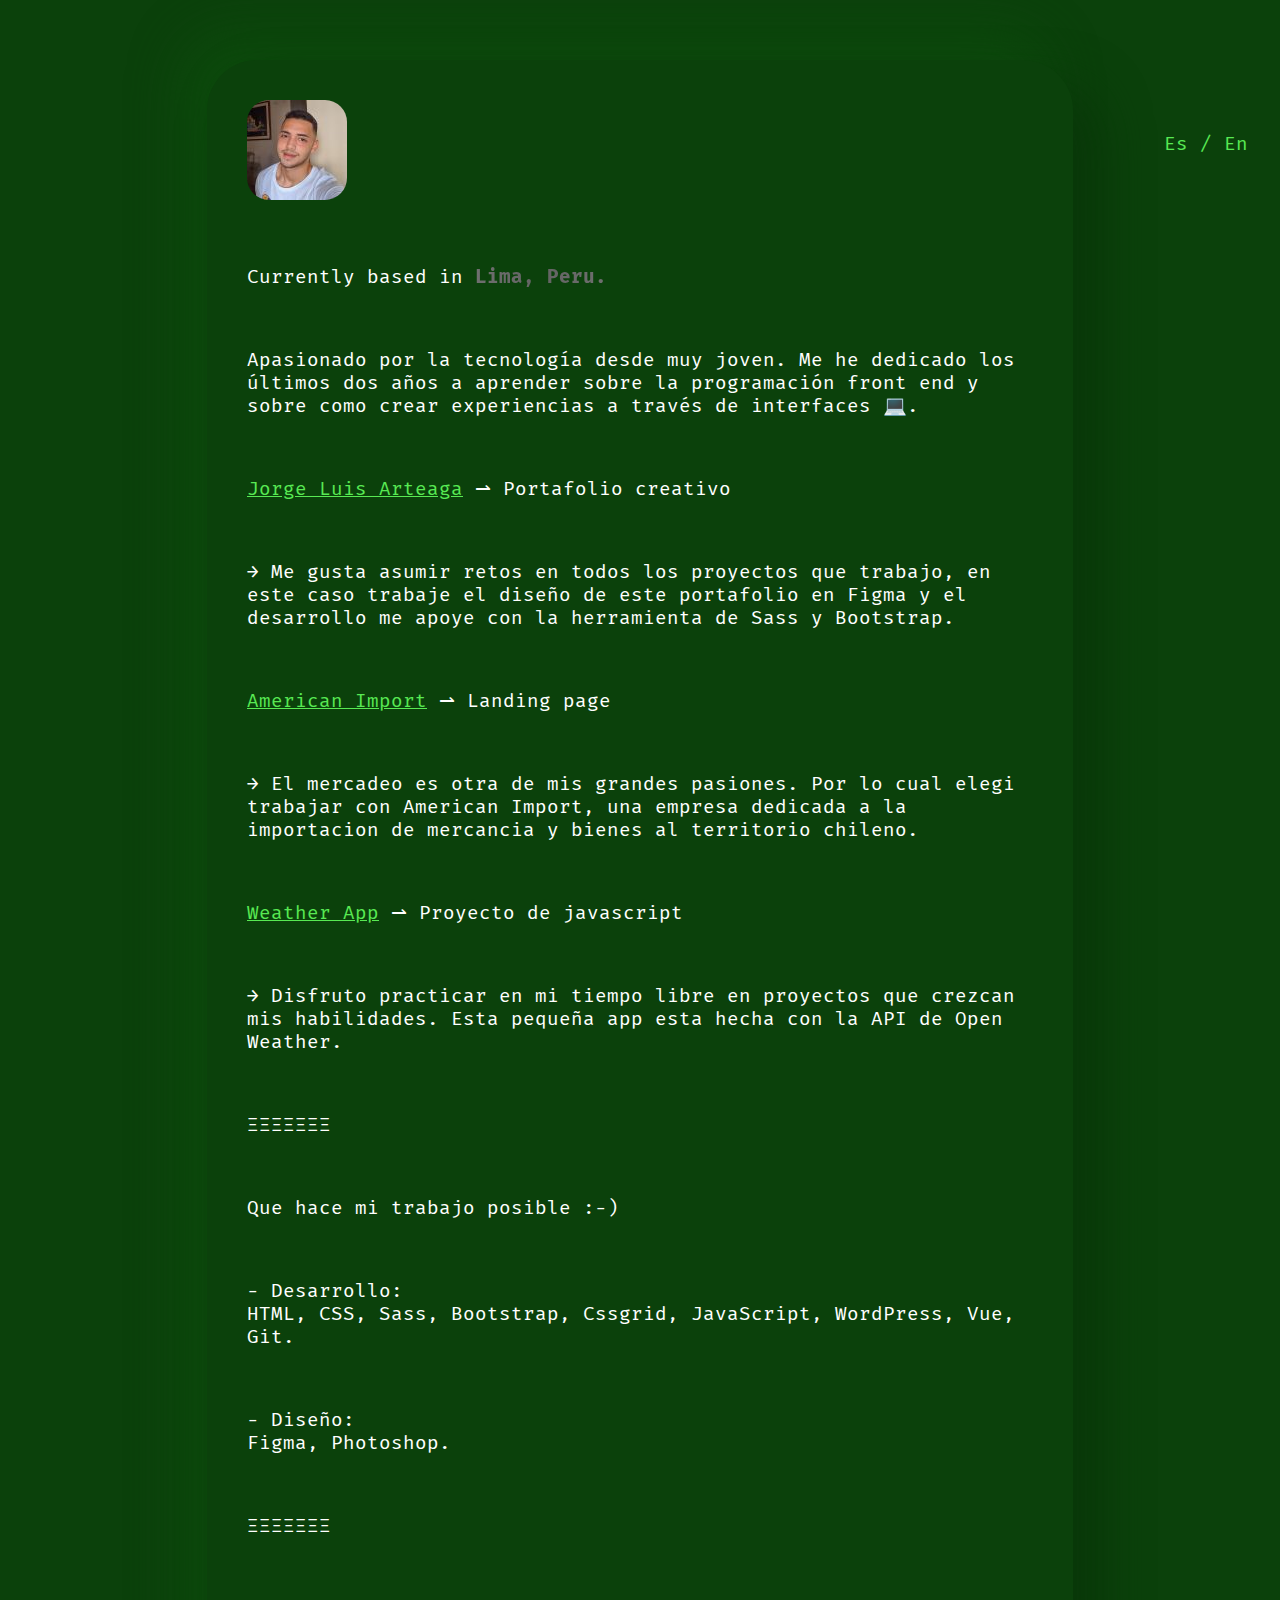
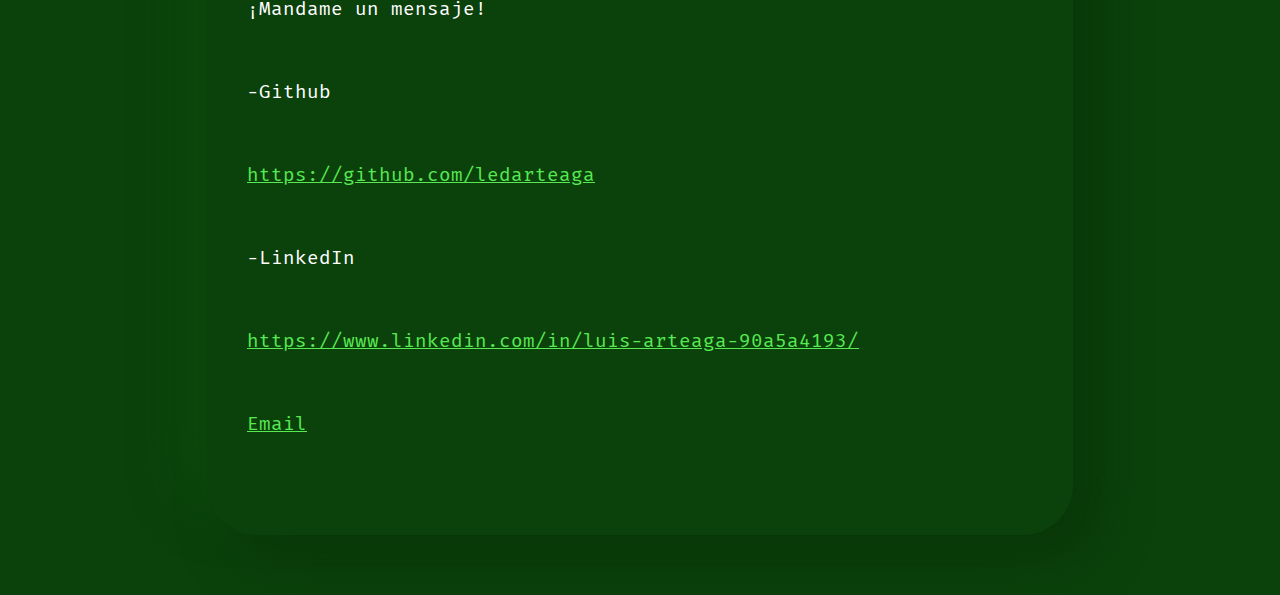
<file: index.html>
<!DOCTYPE html>
<html lang="en">
<head>
    <meta charset="UTF-8">
    <meta http-equiv="X-UA-Compatible" content="IE=edge">
    <link rel="stylesheet" href="styles.css">
    <link rel="icon" type="image/png" href="assets/icon.png">
    <meta name="viewport" content="width=device-width, initial-scale=1.0">
    <title>Luis Arteaga</title>
</head>
<body>
    
    <div class="contenedor">
        <div class="lenguage">
            <a href="index-es.html">Es / En</a>
        </div>
        <div class="presentacion">
            <div class="avatar">
                <img src="assets/avatar.jpg" alt="avatar">
            </div>
            
            <div class="introduction">
                <p>Currently based in <span class="txt">Lima, Peru.</span></p>

            </div>
    
            <div class="resumen">
                <p>Apasionado por la tecnología desde muy joven. Me he dedicado los últimos dos años a aprender sobre la programación front end y sobre como crear experiencias a través de interfaces 💻.</p>
            </div>
        </div>

        <div class="proyectos">
            <div class="nombre">
                <p><a href="https://nervous-kirch-a3ad0c.netlify.app/" target="_blank">Jorge Luis Arteaga</a><span> ⇀ Portafolio creativo</span></p>
            </div>
            <div class="descripcion">
                <p>→ Me gusta asumir retos en todos los proyectos que trabajo, en este caso trabaje el diseño de este portafolio en Figma y el desarrollo me apoye con la herramienta de Sass y Bootstrap.</p>
            </div>

            <div class="nombre">
                <p><a href="https://cocky-einstein-5755e8.netlify.app" target="_blank">American Import</a><span> ⇀ Landing page</span></p>
            </div>
            <div class="descripcion">
                <p>→ El mercadeo es otra de mis grandes pasiones. Por lo cual elegi trabajar con American Import, una empresa dedicada a la importacion de mercancia y bienes al territorio chileno.</p>
            </div>

            <div class="nombre">
                <p><a href="https://github.com/ledarteaga/clima-app" target="_blank">Weather App</a><span> ⇀ Proyecto de javascript</span></p>
            </div>
            <div class="descripcion">
                <p>→ Disfruto practicar en mi tiempo libre en proyectos que crezcan mis habilidades. Esta pequeña app esta hecha con la API de Open Weather.<p>
            </div>


        </div>

        <span>ΞΞΞΞΞΞΞ</span>

        <div class="habilidades">

            <p>Que hace mi trabajo posible <span class="smile">:-)</span></p>

            <p>- Desarrollo: <br> HTML, CSS, Sass, Bootstrap, Cssgrid, JavaScript, WordPress, Vue, Git.</p>
            
            <p>- Diseño: <br> Figma, Photoshop.</p>

        </div>

        <span>ΞΞΞΞΞΞΞ</span>

        <div class="contacto">
            <p>¡Mandame un mensaje!</p>

            <div class="red-social">
                <p>-Github</p>
                <a href="https://github.com/ledarteaga" target="_blank">https://github.com/ledarteaga</a>
            </div>

            <div class="red-social">
                <p>-LinkedIn</p>
                <a href="https://www.linkedin.com/in/luis-arteaga-90a5a4193/" target="_blank">https://www.linkedin.com/in/luis-arteaga-90a5a4193/</a>
            </div>

            <div class="red-social">
                <p><a href="mailto:ledarteaga@gmail.com?Subject=Hello%20Luis!"  target="_blank">Email</a></p>
            </div>
        </div>

    </div>
</body>
</html>
</file>
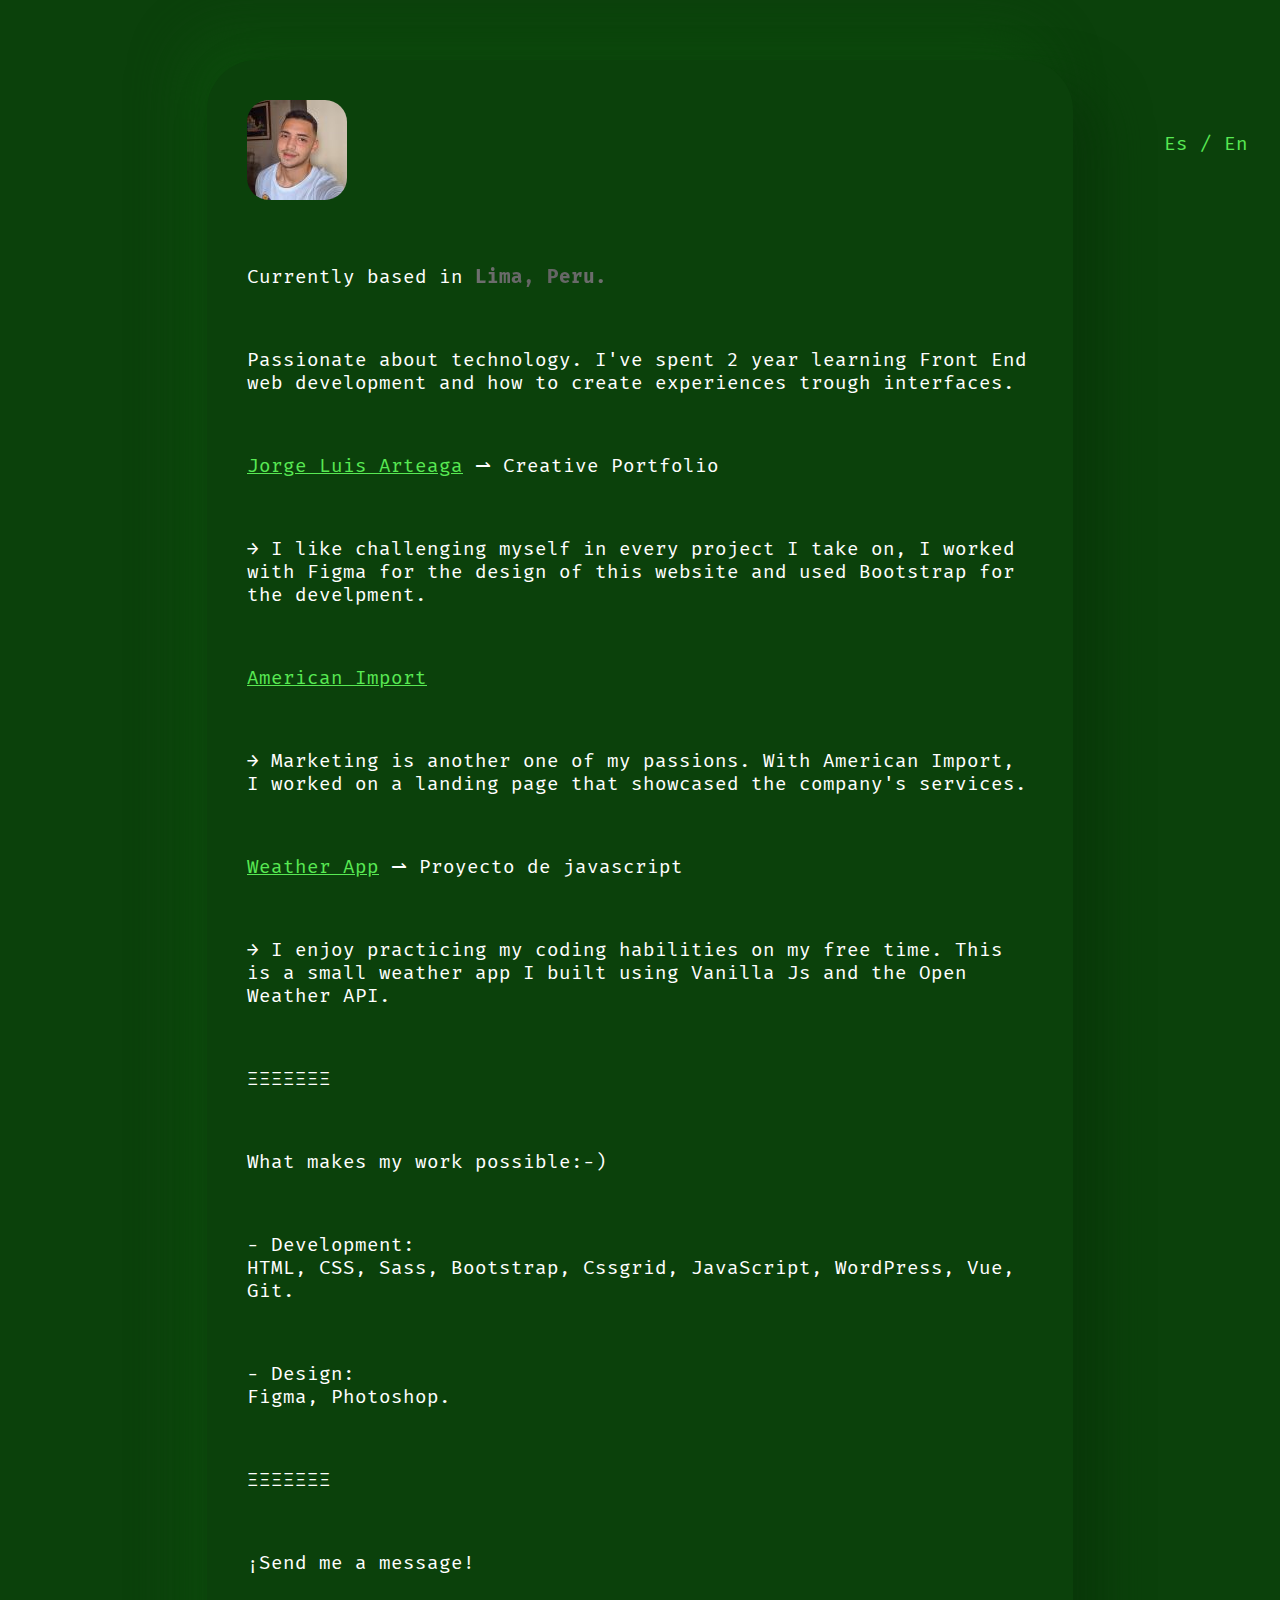
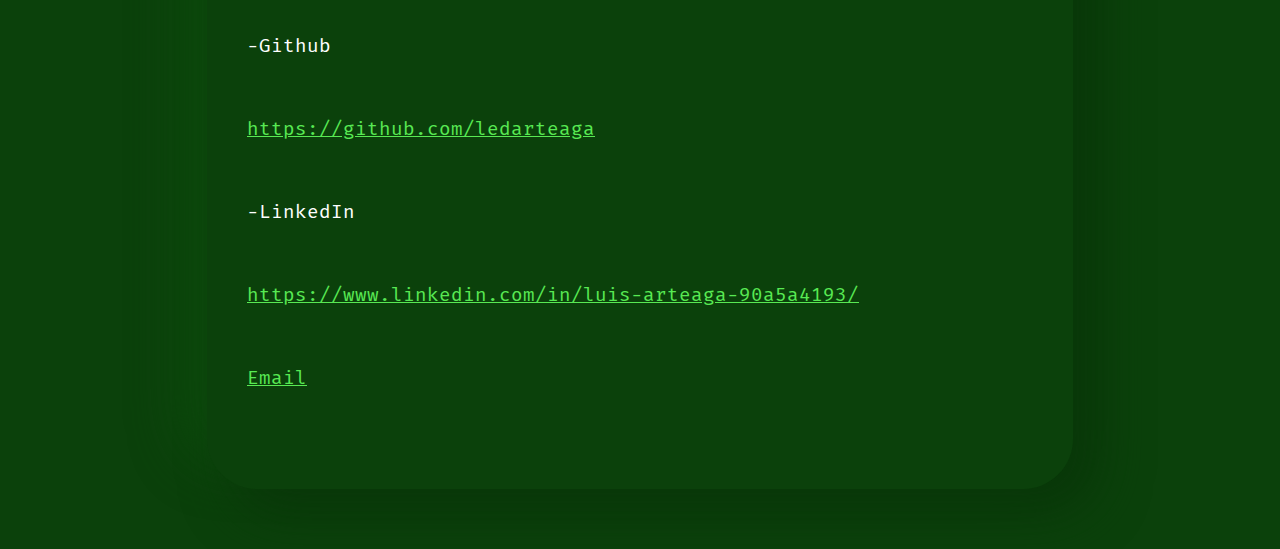
<file: index-es.html>
<!DOCTYPE html>
<html lang="en">
<head>
    <meta charset="UTF-8">
    <meta http-equiv="X-UA-Compatible" content="IE=edge">
    <link rel="stylesheet" href="styles.css">
    <link rel="icon" type="image/png" href="assets/icon.png">
    <meta name="viewport" content="width=device-width, initial-scale=1.0">
    <title>Luis Arteaga</title>
</head>
<body>
    
    <div class="contenedor">
        <div class="lenguage">
            <a href="index.html">Es / En</a>
        </div>
        <div class="presentacion">
            <div class="avatar">
                <img src="assets/avatar.jpg" alt="avatar">
            </div>
            
            <div class="introduction">
                <p>Currently based in <span class="txt">Lima, Peru.</span></p>
            </div>
    
            <div class="resumen">
                <p>Passionate about technology. I've spent 2 year learning Front End web development and how to create experiences trough interfaces.</p>
            </div>
        </div>

        <div class="proyectos">
            <div class="nombre">
                <p><a href="https://nervous-kirch-a3ad0c.netlify.app/" target="_blank">Jorge Luis Arteaga</a><span class="bright"> ⇀ Creative Portfolio</span></p>
            </div>
            <div class="descripcion">
                <p>→ I like challenging myself in every project I take on, I worked with Figma for the design of this website and used Bootstrap for the develpment.</p>
            </div>

            <div class="nombre">
                <p><a href="https://cocky-einstein-5755e8.netlify.app" target="_blank">American Import</a><span class="bright> ⇀ Landing page</span></p>
            </div>
            <div class="descripcion">
                <p>→ Marketing is another one of my passions. With American Import, I worked on a landing page that showcased the company's services.</p>
            </div>

            <div class="nombre">
                <p><a href="https://github.com/ledarteaga/clima-app" target="_blank">Weather App</a><span class="bright"> ⇀ Proyecto de javascript</span></p>
            </div>
            <div class="descripcion">
                <p>→ I enjoy practicing my coding habilities on my free time. This is a small weather app I built using Vanilla Js and the Open Weather API.<p>
            </div>


        </div>

        <span>ΞΞΞΞΞΞΞ</span>

        <div class="habilidades">

            <p>What makes my work possible<span class="smile">:-)</span></p>

            <p>- Development: <br> HTML, CSS, Sass, Bootstrap, Cssgrid, JavaScript, WordPress, Vue, Git.</p>
            
            <p>- Design: <br> Figma, Photoshop.</p>

        </div>

        <span>ΞΞΞΞΞΞΞ</span>

        <div class="contacto">
            <p>¡Send me a message!</p>

            <div class="red-social">
                <p>-Github</p>
                <a href="https://github.com/ledarteaga" target="_blank">https://github.com/ledarteaga</a>
            </div>

            <div class="red-social">
                <p>-LinkedIn</p>
                <a href="https://www.linkedin.com/in/luis-arteaga-90a5a4193/" target="_blank">https://www.linkedin.com/in/luis-arteaga-90a5a4193/</a>
            </div>

            <div class="red-social">
                <p><a href="mailto:ledarteaga@gmail.com?Subject=¡Hola%20Luis!"  target="_blank">Email</a></p>
            </div>
        </div>

    </div>
</body>
</html>
</file>
<file: styles.css>
@import url("https://fonts.googleapis.com/css2?family=Fira+Mono&display=swap");
html {
  scroll-behavior: smooth;
}

body {
  font-size: 19.2px;
  background: #0b410b;
  font-family: 'Fira Mono', monospace;
  color: #ffffff;
}

* {
  padding: 0;
  margin: 0;
  -webkit-box-sizing: border-box;
          box-sizing: border-box;
}

@-webkit-keyframes changeColor {
  from {
    color: #364e36;
  }
  to {
    color: #58e953;
  }
}

@keyframes changeColor {
  from {
    color: #364e36;
  }
  to {
    color: #58e953;
  }
}

@-webkit-keyframes smile {
  from {
    color: #ff2828;
  }
  to {
    color: #831111;
  }
}

@keyframes smile {
  from {
    color: #ff2828;
  }
  to {
    color: #831111;
  }
}

.lenguage {
  padding: 2rem;
  position: absolute;
  right: 0;
}

.lenguage a {
  text-decoration: none;
}

.contenedor {
  margin: 60px auto;
  padding: 40px;
  max-width: 866px;
  border-radius: 50px;
  border-radius: 50px;
  background: #0b410b;
  -webkit-box-shadow: 25px 25px 50px #093709, -25px -25px 50px #0d4b0d;
          box-shadow: 25px 25px 50px #093709, -25px -25px 50px #0d4b0d;
}

@media (max-width: 599px) {
  .contenedor {
    margin: 20px auto;
    max-width: none;
    padding: 0;
    width: 90%;
    -webkit-box-shadow: none;
            box-shadow: none;
  }
}

.contenedor .presentacion .avatar {
  width: 300px;
  margin-bottom: 58px;
}

.contenedor .presentacion .avatar img {
  -webkit-transition: -webkit-box-shadow ease 200ms;
  transition: -webkit-box-shadow ease 200ms;
  transition: box-shadow ease 200ms;
  transition: box-shadow ease 200ms, -webkit-box-shadow ease 200ms;
  border-radius: 22px;
}

.contenedor .presentacion .avatar img:hover {
  background: linear-gradient(45deg, #0c460c, #0a3b0a);
  -webkit-box-shadow: 5px -5px 14px #093709, -5px 5px 14px #0d4b0d;
          box-shadow: 5px -5px 14px #093709, -5px 5px 14px #0d4b0d;
}

.contenedor p {
  margin: 60px 0;
}

.contenedor a {
  color: #58e953;
}

.contenedor .bright {
  -webkit-animation: changeColor 8s infinite alternate;
          animation: changeColor 8s infinite alternate;
}

.contenedor .smile {
  -webkit-animation: smile 5s infinite alternate;
          animation: smile 5s infinite alternate;
}

.contenedor .txt {
  background: #3f5efb;
  background: radial-gradient(circle, #3f5efb 0%, #fc466b 100%);
  -webkit-background-clip: text;
  color: transparent;
  -webkit-filter: grayscale(100%);
          filter: grayscale(100%);
  -webkit-transition: -webkit-filter 600ms;
  transition: -webkit-filter 600ms;
  transition: filter 600ms;
  transition: filter 600ms, -webkit-filter 600ms;
  font-weight: bold;
}

.contenedor .txt:hover {
  -webkit-filter: grayscale(0%);
          filter: grayscale(0%);
}
/*# sourceMappingURL=styles.css.map */
</file>
